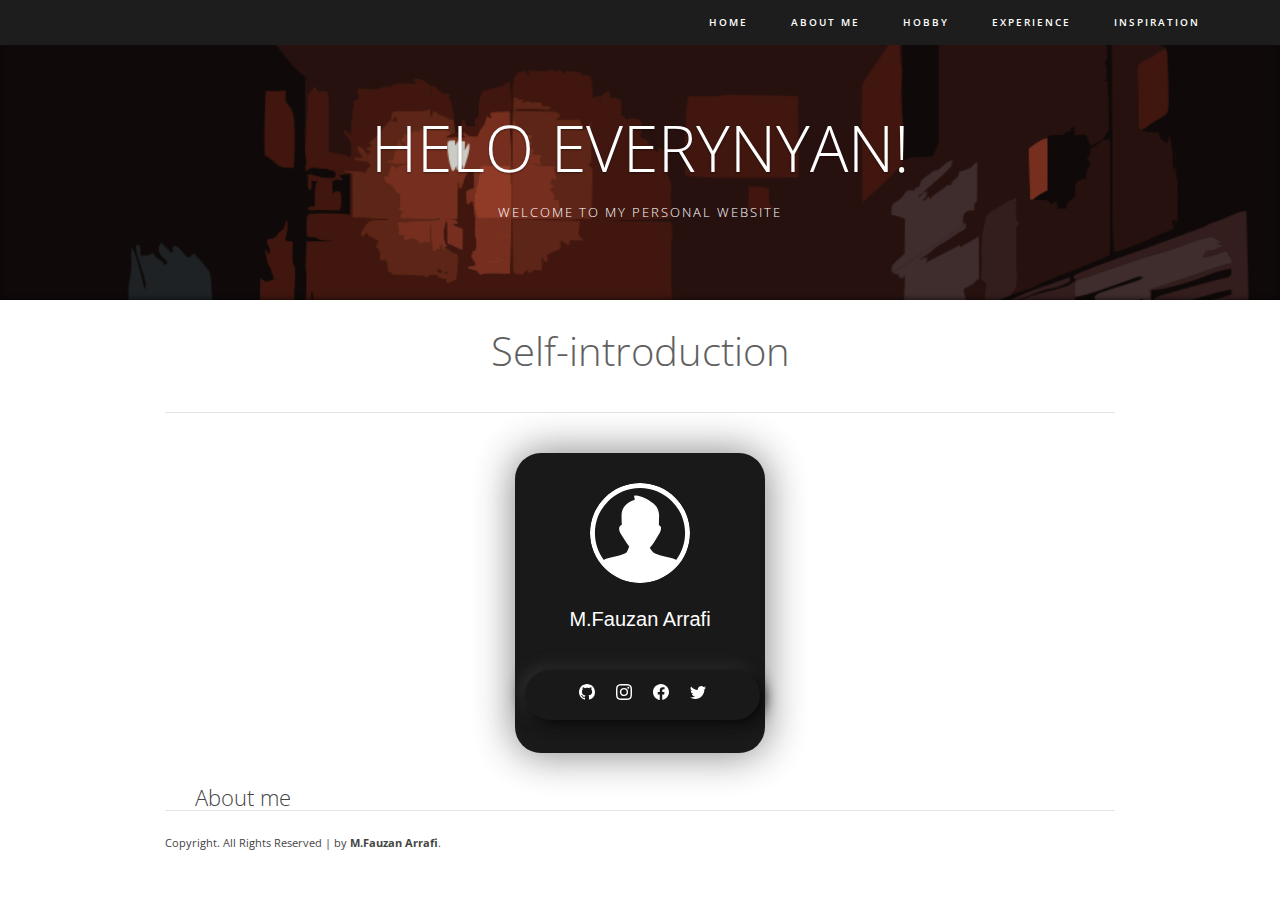
<file: Fauzan's_personal_web/index.html>
<!DOCTYPE html>
<html>
  <head>
    <title>Fauzan's Personal Web</title>
    <meta charset="utf-8" />
    <link rel="stylesheet" type="text/css" href="css/style.css" />
    <link href="./images/favicon.ico" rel="icon" type="image/x-icon" />
    <link
      rel="apple-touch-icon"
      sizes="180x180"
      href="./images/apple-touch-icon.png"
    />
    <link
      rel="icon"
      type="image/png"
      sizes="32x32"
      href="./images/favicon-32x32.png"
    />
    <link
      rel="icon"
      type="image/png"
      sizes="16x16"
      href="./images/favicon-16x16.png"
    />
    <link rel="manifest" href="./images/site.webmanifest" />
  </head>
  <body>
    <iframe
      src="./frame/header.html"
      frameborder="0"
      name="navigasi"
      width="100%"
      height="100"
      class="framenav"
    ></iframe>
    <iframe
      src="./frame/bodymain.html"
      frameborder="0"
      name="mainframe"
      class="framemain"
    ></iframe>
    <footer>
      <div class="copyright">
        <small
          >Copyright. All Rights Reserved | by
          <a target="_blank" rel="nofollow" href="http://github.com/Ifarra"
            >M.Fauzan Arrafi</a
          >.</small
        >
      </div>
    </footer>
  </body>
</html>
</file>
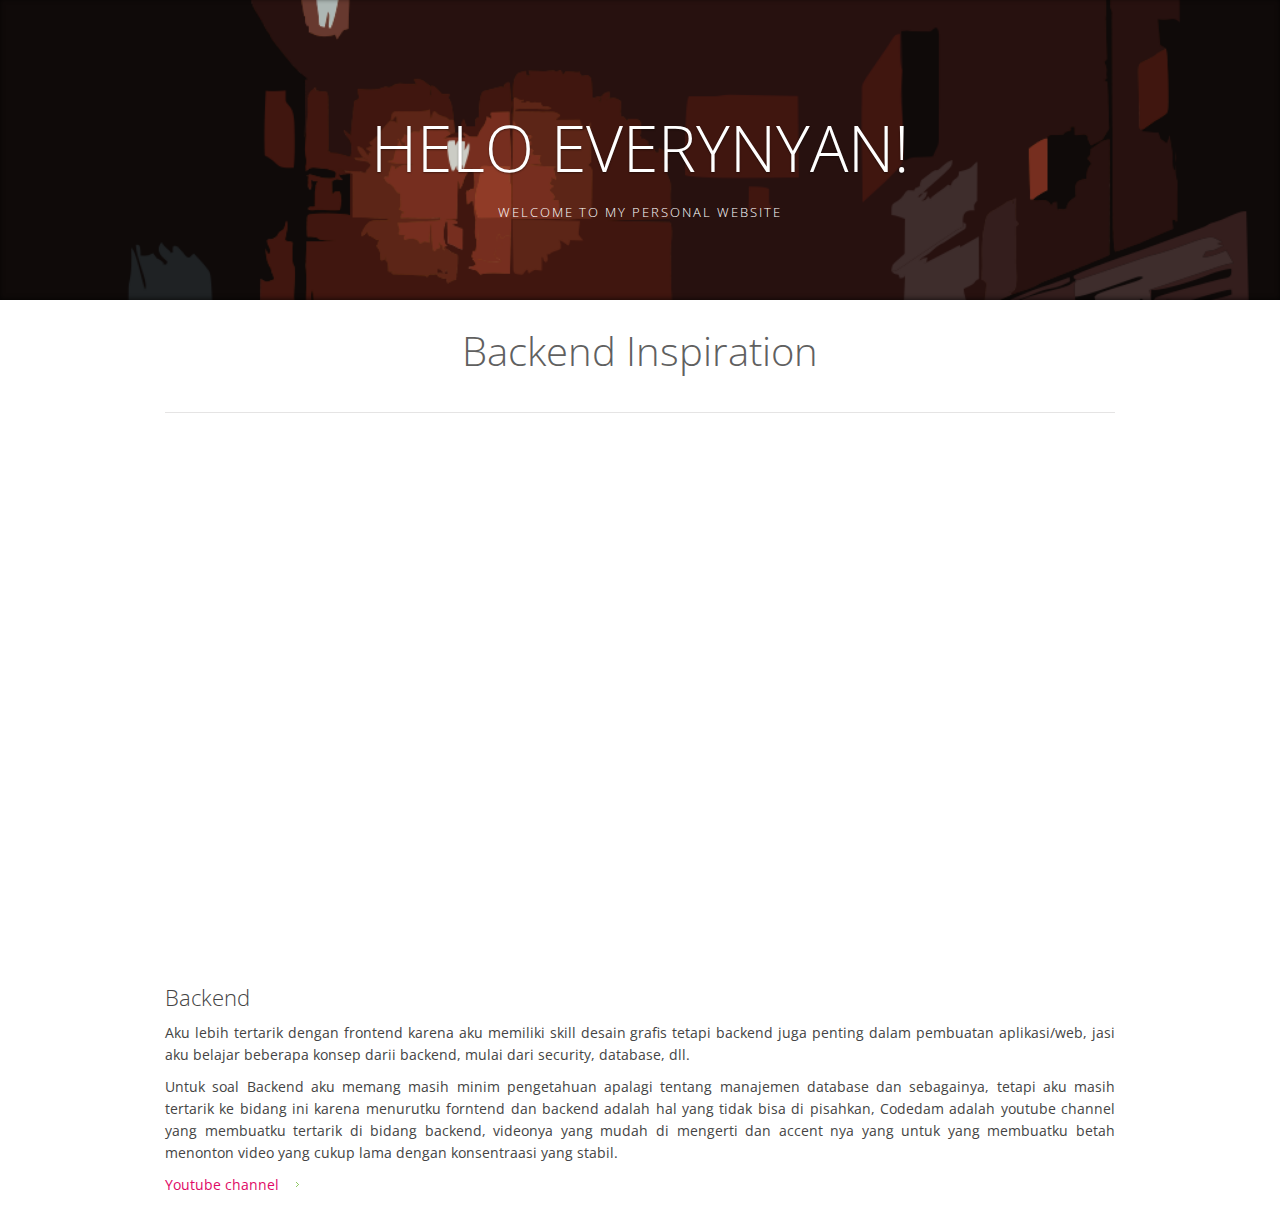
<file: Fauzan's_personal_web/frame/bodyback.html>
<!DOCTYPE html>
<html lang="en">
  <head>
    <title>Fauzan's Personal Web</title>
    <meta charset="utf-8" />
    <link rel="stylesheet" type="text/css" href="../css/style.css" />
    <link href="../images/favicon.ico" rel="icon" type="image/x-icon" />
    <link
      rel="apple-touch-icon"
      sizes="180x180"
      href="../images/apple-touch-icon.png"
    />
    <link
      rel="icon"
      type="image/png"
      sizes="32x32"
      href="../images/favicon-32x32.png"
    />
    <link
      rel="icon"
      type="image/png"
      sizes="16x16"
      href="../images/favicon-16x16.png"
    />
    <link rel="manifest" href="../images/site.webmanifest" />
  </head>
  <body>
    <section id="video" class="home">
      <h1>HELO EVERYNYAN!</h1>
      <h2>welcome to my personal website</h2>
    </section>
    <section id="main-content">
      <div class="text-intro">
        <h2 id="aboutme">Backend Inspiration</h2>
      </div>
      <div class="ytshow">
        <iframe
          width="853"
          height="480"
          src="https://www.youtube.com/embed/aZkG0b6oi4s"
          title="How to Become a Backend Developer in 2023? [Full Roadmap]"
          frameborder="0"
          allow="accelerometer; autoplay; clipboard-write; encrypted-media; gyroscope; picture-in-picture; web-share"
          allowfullscreen
        ></iframe>
      </div>
      <div class="card-hidden">
        <h3 id="exp">Backend</h3>
        <p>
          Aku lebih tertarik dengan frontend karena aku memiliki skill desain
          grafis tetapi backend juga penting dalam pembuatan aplikasi/web, jasi
          aku belajar beberapa konsep darii backend, mulai dari security,
          database, dll.
        </p>
        <p>
          Untuk soal Backend aku memang masih minim pengetahuan apalagi tentang
          manajemen database dan sebagainya, tetapi aku masih tertarik ke bidang
          ini karena menurutku forntend dan backend adalah hal yang tidak bisa
          di pisahkan, Codedam adalah youtube channel yang membuatku tertarik di
          bidang backend, videonya yang mudah di mengerti dan accent nya yang
          untuk yang membuatku betah menonton video yang cukup lama dengan
          konsentraasi yang stabil.
        </p>
        <p>
          <a href="https://www.youtube.com/@codedamn" class="more"
            >Youtube channel</a
          >
        </p>
      </div>
    </section>
  </body>
</html>
</file>
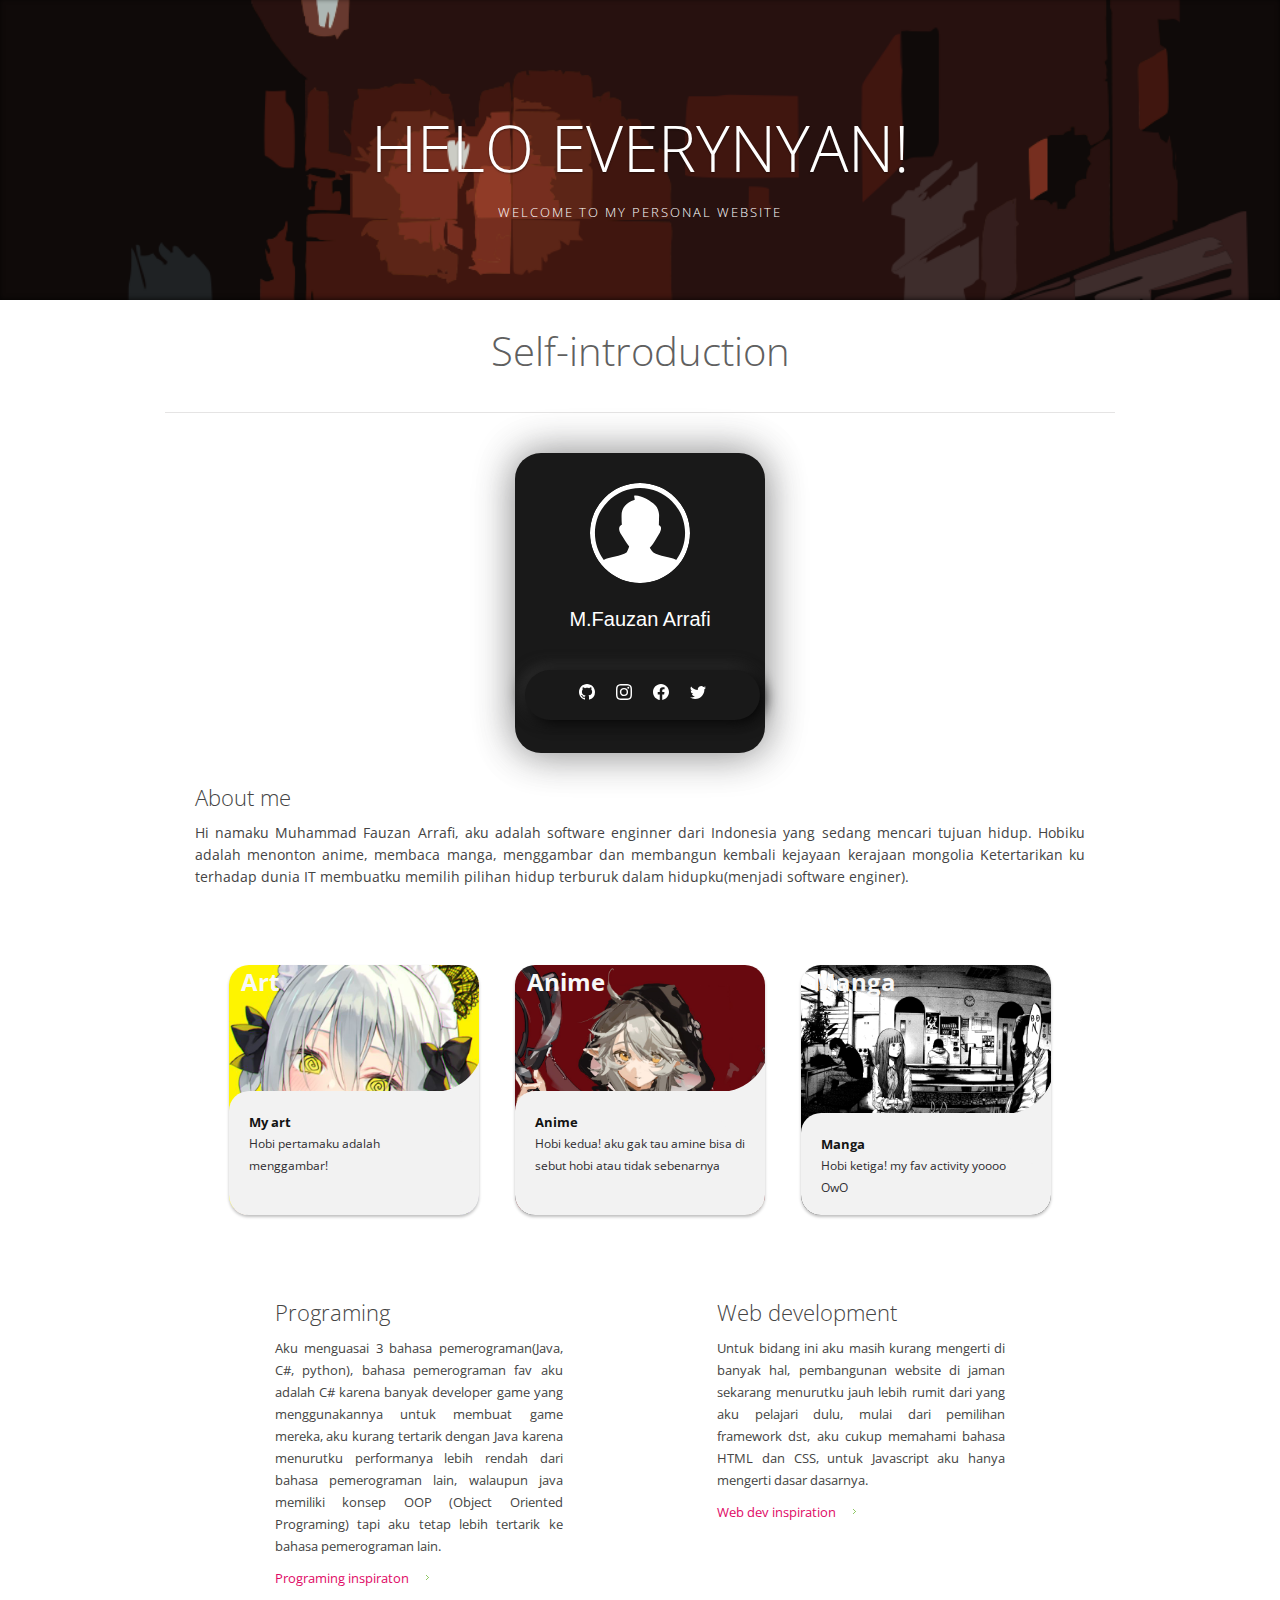
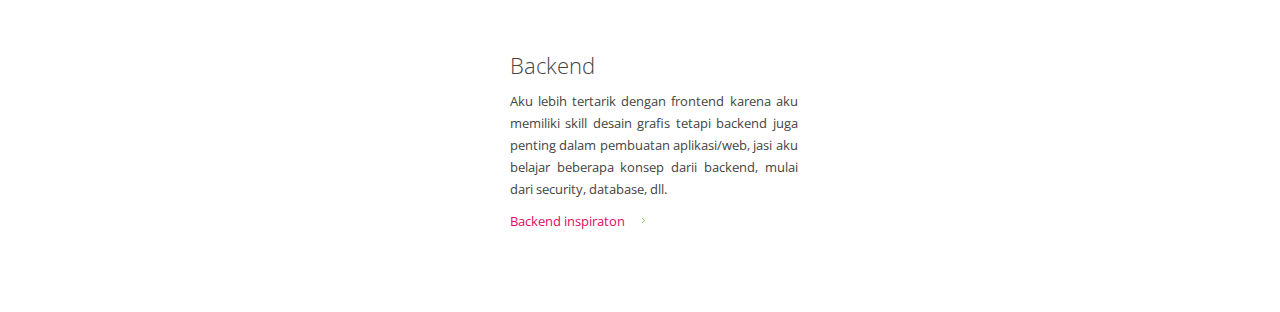
<file: Fauzan's_personal_web/frame/bodymain.html>
<!DOCTYPE html>
<html lang="en">
  <head>
    <title>Fauzan's Personal Web</title>
    <meta charset="utf-8" />
    <link rel="stylesheet" type="text/css" href="../css/style.css" />
    <link href="./images/favicon.ico" rel="icon" type="image/x-icon" />
    <link
      rel="apple-touch-icon"
      sizes="180x180"
      href="./images/apple-touch-icon.png"
    />
    <link
      rel="icon"
      type="image/png"
      sizes="32x32"
      href="./images/favicon-32x32.png"
    />
    <link
      rel="icon"
      type="image/png"
      sizes="16x16"
      href="./images/favicon-16x16.png"
    />
    <link rel="manifest" href="./images/site.webmanifest" />
  </head>
  <body>
    <section id="video" class="home">
      <h1>HELO EVERYNYAN!</h1>
      <h2>welcome to my personal website</h2>
    </section>
    <section id="main-content">
      <div class="text-intro">
        <h2 id="aboutme">Self-introduction</h2>
      </div>
      <div class="pfpclass">
        <div class="cardperson">
          <center class="pfpmid">
            <div class="profileimage">
              <svg
                class="pfp"
                version="1.1"
                xmlns="http://www.w3.org/2000/svg"
                xmlns:xlink="http://www.w3.org/1999/xlink"
                x="0px"
                y="0px"
                viewBox="0 0 122.88 122.88"
              >
                <g>
                  <path
                    d="M61.44,0c8.32,0,16.25,1.66,23.5,4.66l0.11,0.05c7.47,3.11,14.2,7.66,19.83,13.3l0,0c5.66,5.65,10.22,12.42,13.34,19.95 c3.01,7.24,4.66,15.18,4.66,23.49c0,8.32-1.66,16.25-4.66,23.5l-0.05,0.11c-3.12,7.47-7.66,14.2-13.3,19.83l0,0 c-5.65,5.66-12.42,10.22-19.95,13.34c-7.24,3.01-15.18,4.66-23.49,4.66c-8.31,0-16.25-1.66-23.5-4.66l-0.11-0.05 c-7.47-3.11-14.2-7.66-19.83-13.29L18,104.87C12.34,99.21,7.78,92.45,4.66,84.94C1.66,77.69,0,69.76,0,61.44s1.66-16.25,4.66-23.5 l0.05-0.11c3.11-7.47,7.66-14.2,13.29-19.83L18.01,18c5.66-5.66,12.42-10.22,19.94-13.34C45.19,1.66,53.12,0,61.44,0L61.44,0z M16.99,94.47l0.24-0.14c5.9-3.29,21.26-4.38,27.64-8.83c0.47-0.7,0.97-1.72,1.46-2.83c0.73-1.67,1.4-3.5,1.82-4.74 c-1.78-2.1-3.31-4.47-4.77-6.8l-4.83-7.69c-1.76-2.64-2.68-5.04-2.74-7.02c-0.03-0.93,0.13-1.77,0.48-2.52 c0.36-0.78,0.91-1.43,1.66-1.93c0.35-0.24,0.74-0.44,1.17-0.59c-0.32-4.17-0.43-9.42-0.23-13.82c0.1-1.04,0.31-2.09,0.59-3.13 c1.24-4.41,4.33-7.96,8.16-10.4c2.11-1.35,4.43-2.36,6.84-3.04c1.54-0.44-1.31-5.34,0.28-5.51c7.67-0.79,20.08,6.22,25.44,12.01 c2.68,2.9,4.37,6.75,4.73,11.84l-0.3,12.54l0,0c1.34,0.41,2.2,1.26,2.54,2.63c0.39,1.53-0.03,3.67-1.33,6.6l0,0 c-0.02,0.05-0.05,0.11-0.08,0.16l-5.51,9.07c-2.02,3.33-4.08,6.68-6.75,9.31C73.75,80,74,80.35,74.24,80.7 c1.09,1.6,2.19,3.2,3.6,4.63c0.05,0.05,0.09,0.1,0.12,0.15c6.34,4.48,21.77,5.57,27.69,8.87l0.24,0.14 c6.87-9.22,10.93-20.65,10.93-33.03c0-15.29-6.2-29.14-16.22-39.15c-10-10.03-23.85-16.23-39.14-16.23 c-15.29,0-29.14,6.2-39.15,16.22C12.27,32.3,6.07,46.15,6.07,61.44C6.07,73.82,10.13,85.25,16.99,94.47L16.99,94.47L16.99,94.47z"
                  ></path>
                </g>
              </svg>
            </div>
            <div class="Name">
              <p>M.Fauzan Arrafi</p>
            </div>
            <div class="socialbar">
              <a id="github" href="https://github.com/Ifarra"
                ><svg
                  viewBox="0 0 16 16"
                  class="bi bi-github"
                  fill="currentColor"
                  height="16"
                  width="16"
                  xmlns="http://www.w3.org/2000/svg"
                >
                  <path
                    d="M8 0C3.58 0 0 3.58 0 8c0 3.54 2.29 6.53 5.47 7.59.4.07.55-.17.55-.38 0-.19-.01-.82-.01-1.49-2.01.37-2.53-.49-2.69-.94-.09-.23-.48-.94-.82-1.13-.28-.15-.68-.52-.01-.53.63-.01 1.08.58 1.23.82.72 1.21 1.87.87 2.33.66.07-.52.28-.87.51-1.07-1.78-.2-3.64-.89-3.64-3.95 0-.87.31-1.59.82-2.15-.08-.2-.36-1.02.08-2.12 0 0 .67-.21 2.2.82.64-.18 1.32-.27 2-.27.68 0 1.36.09 2 .27 1.53-1.04 2.2-.82 2.2-.82.44 1.1.16 1.92.08 2.12.51.56.82 1.27.82 2.15 0 3.07-1.87 3.75-3.65 3.95.29.25.54.73.54 1.48 0 1.07-.01 1.93-.01 2.2 0 .21.15.46.55.38A8.012 8.012 0 0 0 16 8c0-4.42-3.58-8-8-8z"
                  ></path></svg
              ></a>
              &nbsp; &nbsp; &nbsp;
              <a id="instagram" href="https://www.instagram.com/fiphophyllite/"
                ><svg
                  viewBox="0 0 16 16"
                  class="bi bi-instagram"
                  fill="currentColor"
                  height="16"
                  width="16"
                  xmlns="http://www.w3.org/2000/svg"
                >
                  <path
                    d="M8 0C5.829 0 5.556.01 4.703.048 3.85.088 3.269.222 2.76.42a3.917 3.917 0 0 0-1.417.923A3.927 3.927 0 0 0 .42 2.76C.222 3.268.087 3.85.048 4.7.01 5.555 0 5.827 0 8.001c0 2.172.01 2.444.048 3.297.04.852.174 1.433.372 1.942.205.526.478.972.923 1.417.444.445.89.719 1.416.923.51.198 1.09.333 1.942.372C5.555 15.99 5.827 16 8 16s2.444-.01 3.298-.048c.851-.04 1.434-.174 1.943-.372a3.916 3.916 0 0 0 1.416-.923c.445-.445.718-.891.923-1.417.197-.509.332-1.09.372-1.942C15.99 10.445 16 10.173 16 8s-.01-2.445-.048-3.299c-.04-.851-.175-1.433-.372-1.941a3.926 3.926 0 0 0-.923-1.417A3.911 3.911 0 0 0 13.24.42c-.51-.198-1.092-.333-1.943-.372C10.443.01 10.172 0 7.998 0h.003zm-.717 1.442h.718c2.136 0 2.389.007 3.232.046.78.035 1.204.166 1.486.275.373.145.64.319.92.599.28.28.453.546.598.92.11.281.24.705.275 1.485.039.843.047 1.096.047 3.231s-.008 2.389-.047 3.232c-.035.78-.166 1.203-.275 1.485a2.47 2.47 0 0 1-.599.919c-.28.28-.546.453-.92.598-.28.11-.704.24-1.485.276-.843.038-1.096.047-3.232.047s-2.39-.009-3.233-.047c-.78-.036-1.203-.166-1.485-.276a2.478 2.478 0 0 1-.92-.598 2.48 2.48 0 0 1-.6-.92c-.109-.281-.24-.705-.275-1.485-.038-.843-.046-1.096-.046-3.233 0-2.136.008-2.388.046-3.231.036-.78.166-1.204.276-1.486.145-.373.319-.64.599-.92.28-.28.546-.453.92-.598.282-.11.705-.24 1.485-.276.738-.034 1.024-.044 2.515-.045v.002zm4.988 1.328a.96.96 0 1 0 0 1.92.96.96 0 0 0 0-1.92zm-4.27 1.122a4.109 4.109 0 1 0 0 8.217 4.109 4.109 0 0 0 0-8.217zm0 1.441a2.667 2.667 0 1 1 0 5.334 2.667 2.667 0 0 1 0-5.334z"
                  ></path></svg
              ></a>
              &nbsp; &nbsp; &nbsp;
              <a id="facebook" href="#"
                ><svg
                  viewBox="0 0 16 16"
                  class="bi bi-facebook"
                  fill="currentColor"
                  height="16"
                  width="16"
                  xmlns="http://www.w3.org/2000/svg"
                >
                  <path
                    d="M16 8.049c0-4.446-3.582-8.05-8-8.05C3.58 0-.002 3.603-.002 8.05c0 4.017 2.926 7.347 6.75 7.951v-5.625h-2.03V8.05H6.75V6.275c0-2.017 1.195-3.131 3.022-3.131.876 0 1.791.157 1.791.157v1.98h-1.009c-.993 0-1.303.621-1.303 1.258v1.51h2.218l-.354 2.326H9.25V16c3.824-.604 6.75-3.934 6.75-7.951z"
                  ></path></svg
              ></a>
              &nbsp; &nbsp; &nbsp;
              <a id="twitter" href="#"
                ><svg
                  viewBox="0 0 16 16"
                  class="bi bi-twitter"
                  fill="currentColor"
                  height="16"
                  width="16"
                  xmlns="http://www.w3.org/2000/svg"
                >
                  <path
                    d="M5.026 15c6.038 0 9.341-5.003 9.341-9.334 0-.14 0-.282-.006-.422A6.685 6.685 0 0 0 16 3.542a6.658 6.658 0 0 1-1.889.518 3.301 3.301 0 0 0 1.447-1.817 6.533 6.533 0 0 1-2.087.793A3.286 3.286 0 0 0 7.875 6.03a9.325 9.325 0 0 1-6.767-3.429 3.289 3.289 0 0 0 1.018 4.382A3.323 3.323 0 0 1 .64 6.575v.045a3.288 3.288 0 0 0 2.632 3.218 3.203 3.203 0 0 1-.865.115 3.23 3.23 0 0 1-.614-.057 3.283 3.283 0 0 0 3.067 2.277A6.588 6.588 0 0 1 .78 13.58a6.32 6.32 0 0 1-.78-.045A9.344 9.344 0 0 0 5.026 15z"
                  ></path></svg
              ></a>
            </div>
          </center>
        </div>
        <div class="card-hidden">
          <h3 class="title-in" id="hobi">About me</h3>
          <p>
            Hi namaku Muhammad Fauzan Arrafi, aku adalah software enginner dari
            Indonesia yang sedang mencari tujuan hidup. Hobiku adalah menonton
            anime, membaca manga, menggambar dan membangun kembali kejayaan
            kerajaan mongolia Ketertarikan ku terhadap dunia IT membuatku
            memilih pilihan hidup terburuk dalam hidupku(menjadi software
            enginer).
          </p>
        </div>
      </div>
      <div class="container">
        <div class="card">
          <article class="cardinside" id="card1">
            <div class="temporary_text">Art</div>
            <div class="card_content">
              <span class="card_title">My art</span>
              <span class="card_subtitle"
                >Hobi pertamaku adalah menggambar!</span
              >
              <p class="card_description">
                Sejak SD aku suka menggambar, dan saat smk akhirnya aku
                memutuskan untuk masuk jurusan desain grafis dengan harapan
                dapan mengasah kemampuan menggambarku. <br />
                <br />
                <br />
              </p>
            </div>
          </article>
        </div>
        <div class="card">
          <article class="cardinside" id="card2">
            <div class="temporary_text">Anime</div>
            <div class="card_content">
              <span class="card_title">Anime</span>
              <span class="card_subtitle"
                >Hobi kedua! aku gak tau amine bisa di sebut hobi atau tidak
                sebenarnya</span
              >
              <p class="card_description">
                Ketertarikan ku kepada dunia jejepangan di mulai dari SD, anime
                pertama yang aku tonton adalah naruto dan menurutku masa masa
                itu adalah salah satu masa terbaik di hidupku. <br />
                <br />
                <br />
              </p>
            </div>
          </article>
        </div>
        <div class="card">
          <article class="cardinside" id="card3">
            <div class="temporary_text">Manga</div>
            <div class="card_content">
              <span class="card_title">Manga</span>
              <span class="card_subtitle"
                >Hobi ketiga! my fav activity yoooo OwO</span
              >
              <p class="card_description">
                Waktu luang yang semangkin sedikit membuatku kesulitan untuk
                menonton anime, jadi memutuskan untuk melihat alur cerita dari
                anime tersebut langsung dari panel manga.
                <br />
                <br />
                <br />
              </p>
            </div>
          </article>
        </div>
      </div>
      <div class="columns features">
        <div class="one-third first">
          <h3>Programing</h3>
          <p>
            Aku menguasai 3 bahasa pemerograman(Java, C#, python), bahasa
            pemerograman fav aku adalah C# karena banyak developer game yang
            menggunakannya untuk membuat game mereka, aku kurang tertarik dengan
            Java karena menurutku performanya lebih rendah dari bahasa
            pemerograman lain, walaupun java memiliki konsep OOP (Object
            Oriented Programing) tapi aku tetap lebih tertarik ke bahasa
            pemerograman lain.
          </p>
          <p>
            <a href="../frame/bodyprog.html" class="more"
              >Programing inspiraton</a
            >
          </p>
        </div>
        <div class="one-third">
          <h3>Web development</h3>
          <p>
            Untuk bidang ini aku masih kurang mengerti di banyak hal,
            pembangunan website di jaman sekarang menurutku jauh lebih rumit
            dari yang aku pelajari dulu, mulai dari pemilihan framework dst, aku
            cukup memahami bahasa HTML dan CSS, untuk Javascript aku hanya
            mengerti dasar dasarnya.
          </p>
          <p>
            <a href="../frame/bodyweb.html" class="more">Web dev inspiration</a>
          </p>
        </div>
        <div class="one-third">
          <h3 id="exp">Backend</h3>
          <p>
            Aku lebih tertarik dengan frontend karena aku memiliki skill desain
            grafis tetapi backend juga penting dalam pembuatan aplikasi/web,
            jasi aku belajar beberapa konsep darii backend, mulai dari security,
            database, dll.
          </p>
          <p>
            <a href="../frame/bodyback.html" class="more">Backend inspiraton</a>
          </p>
        </div>
      </div>
    </section>
  </body>
</html>
</file>
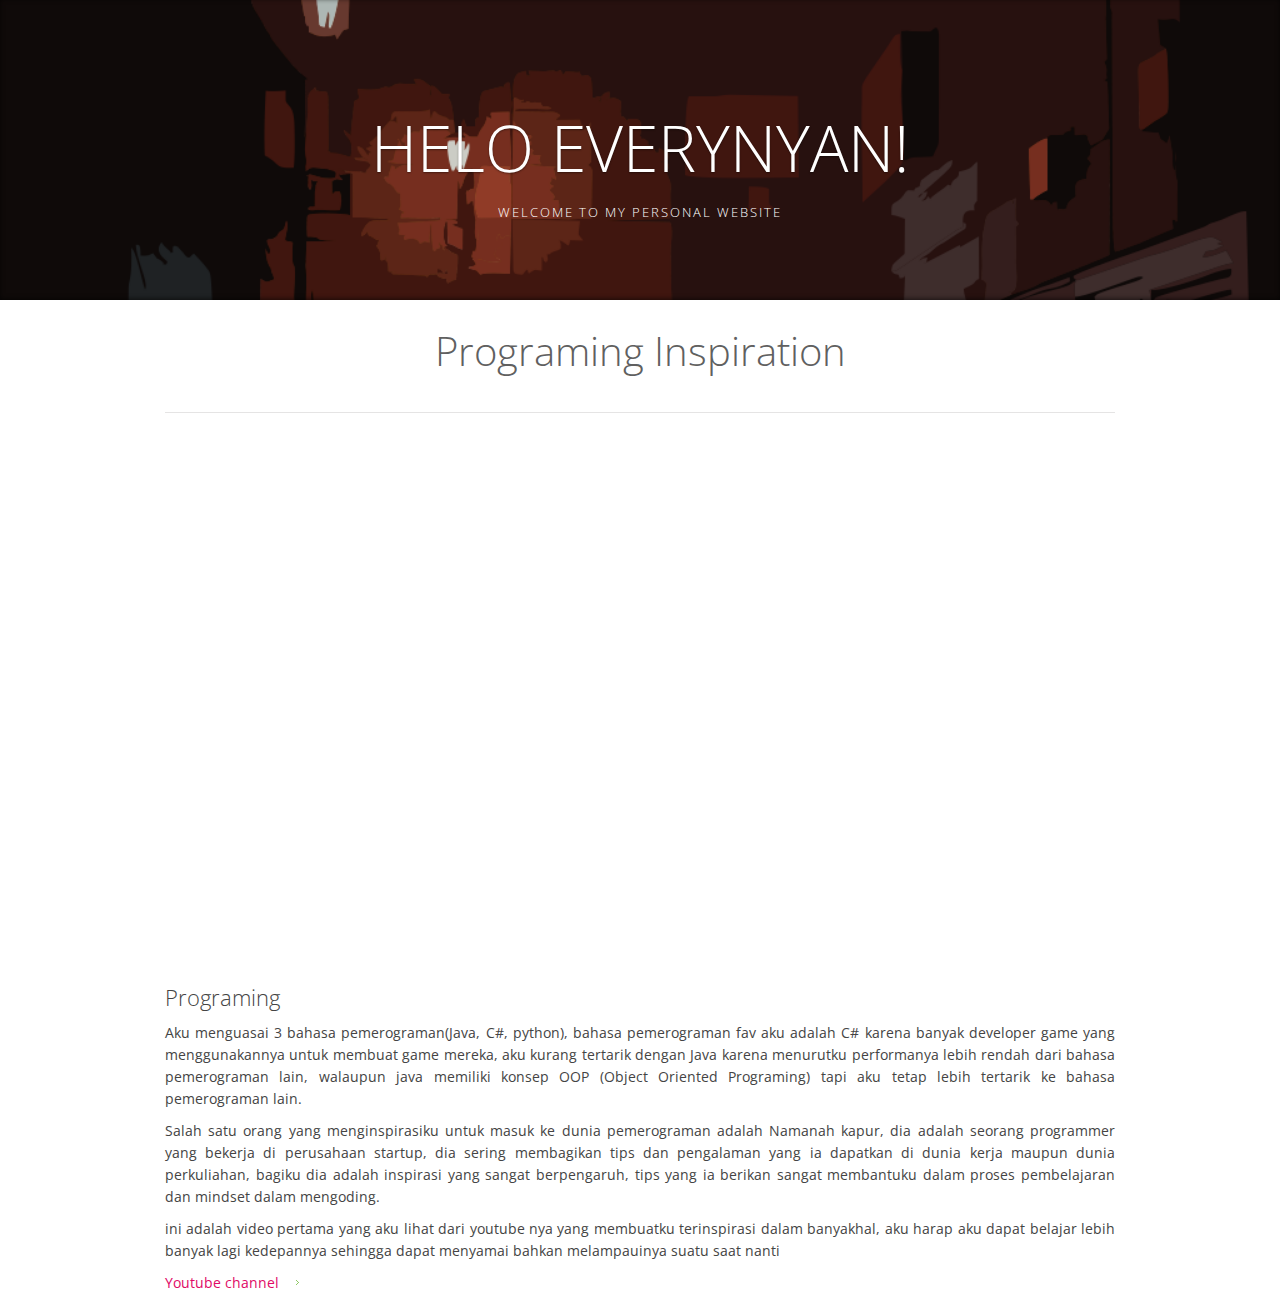
<file: Fauzan's_personal_web/frame/bodyprog.html>
<!DOCTYPE html>
<html lang="en">
  <head>
    <title>Fauzan's Personal Web</title>
    <meta charset="utf-8" />
    <link rel="stylesheet" type="text/css" href="../css/style.css" />
    <link href="../images/favicon.ico" rel="icon" type="image/x-icon" />
    <link
      rel="apple-touch-icon"
      sizes="180x180"
      href="../images/apple-touch-icon.png"
    />
    <link
      rel="icon"
      type="image/png"
      sizes="32x32"
      href="../images/favicon-32x32.png"
    />
    <link
      rel="icon"
      type="image/png"
      sizes="16x16"
      href="../images/favicon-16x16.png"
    />
    <link rel="manifest" href="../images/site.webmanifest" />
  </head>
  <body>
    <section id="video" class="home">
      <h1>HELO EVERYNYAN!</h1>
      <h2>welcome to my personal website</h2>
    </section>
    <section id="main-content">
      <div class="text-intro">
        <h2 id="aboutme">Programing Inspiration</h2>
      </div>
      <div class="ytshow">
        <iframe
          width="853"
          height="480"
          src="https://www.youtube.com/embed/k9WqpQp8VSU"
          title="How I Would Learn To Code (If I Could Start Over)"
          frameborder="0"
          allow="accelerometer; autoplay; clipboard-write; encrypted-media; gyroscope; picture-in-picture; web-share"
          allowfullscreen
        ></iframe>
      </div>
      <div class="card-hidden">
        <h3>Programing</h3>
        <p>
          Aku menguasai 3 bahasa pemerograman(Java, C#, python), bahasa
          pemerograman fav aku adalah C# karena banyak developer game yang
          menggunakannya untuk membuat game mereka, aku kurang tertarik dengan
          Java karena menurutku performanya lebih rendah dari bahasa
          pemerograman lain, walaupun java memiliki konsep OOP (Object Oriented
          Programing) tapi aku tetap lebih tertarik ke bahasa pemerograman lain.
        </p>
        <p>
          Salah satu orang yang menginspirasiku untuk masuk ke dunia
          pemerograman adalah Namanah kapur, dia adalah seorang programmer yang
          bekerja di perusahaan startup, dia sering membagikan tips dan
          pengalaman yang ia dapatkan di dunia kerja maupun dunia perkuliahan,
          bagiku dia adalah inspirasi yang sangat berpengaruh, tips yang ia
          berikan sangat membantuku dalam proses pembelajaran dan mindset dalam
          mengoding.
        </p>
        <p>
          ini adalah video pertama yang aku lihat dari youtube nya yang
          membuatku terinspirasi dalam banyakhal, aku harap aku dapat belajar
          lebih banyak lagi kedepannya sehingga dapat menyamai bahkan
          melampauinya suatu saat nanti
        </p>
        <p>
          <a href="https://www.youtube.com/@namanhkapur" class="more"
            >Youtube channel</a
          >
        </p>
      </div>
    </section>
  </body>
</html>
</file>
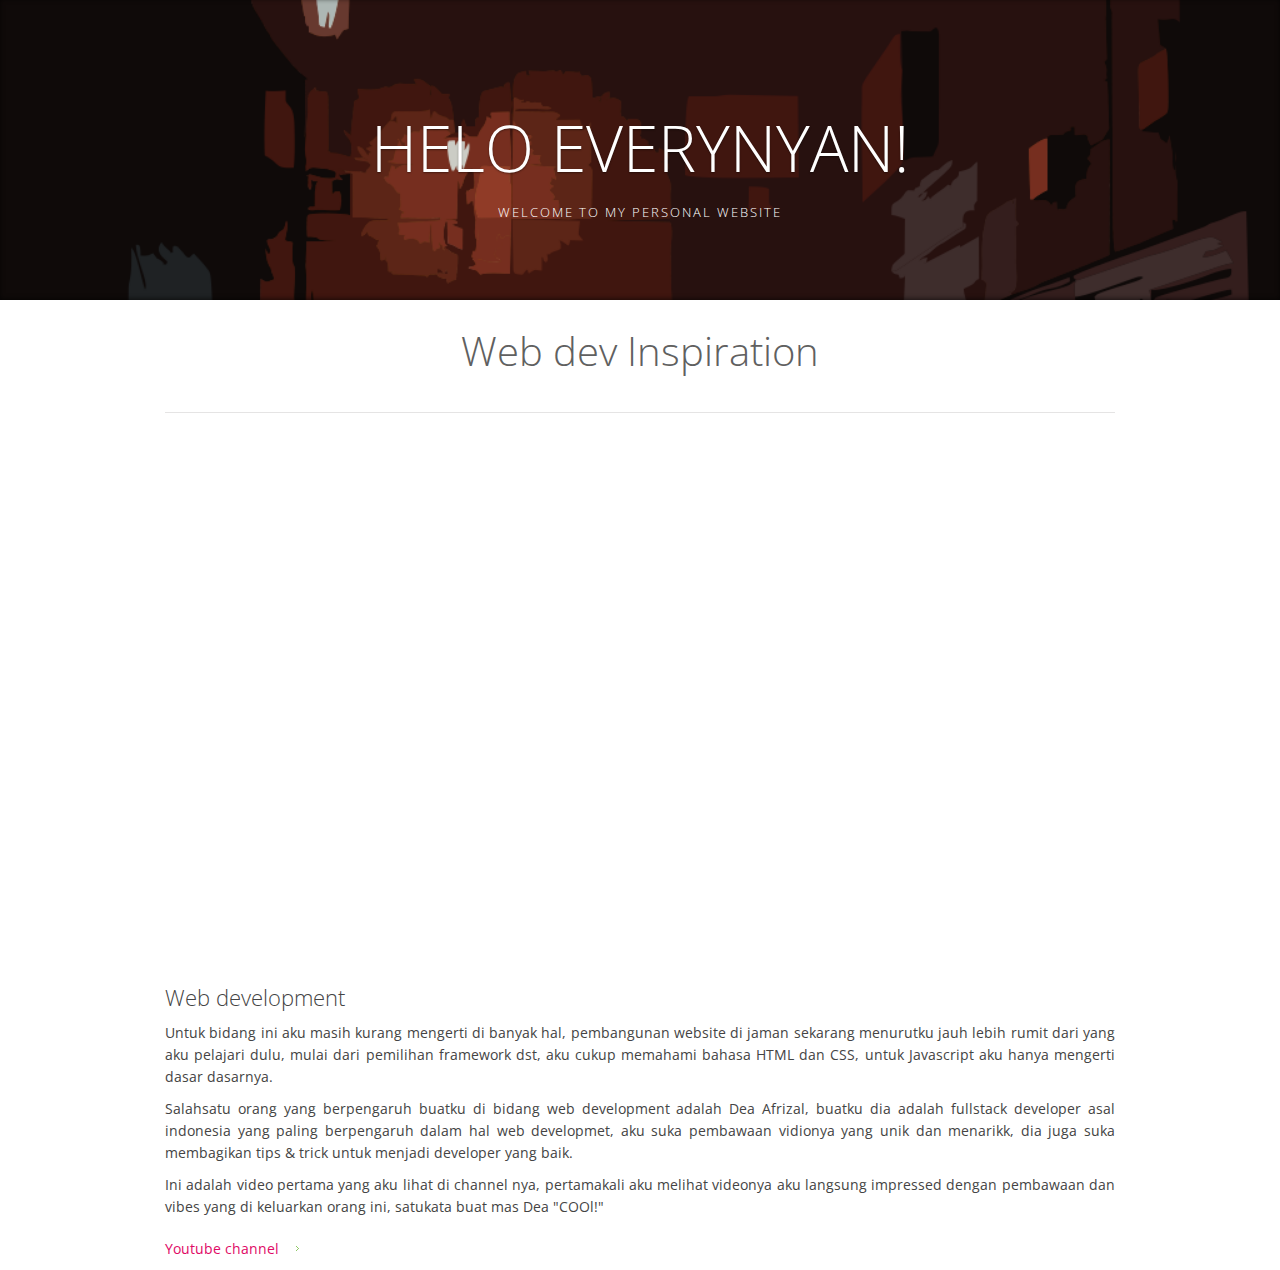
<file: Fauzan's_personal_web/frame/bodyweb.html>
<!DOCTYPE html>
<html lang="en">
  <head>
    <title>Fauzan's Personal Web</title>
    <meta charset="utf-8" />
    <link rel="stylesheet" type="text/css" href="../css/style.css" />
    <link href="../images/favicon.ico" rel="icon" type="image/x-icon" />
    <link
      rel="apple-touch-icon"
      sizes="180x180"
      href="../images/apple-touch-icon.png"
    />
    <link
      rel="icon"
      type="image/png"
      sizes="32x32"
      href="../images/favicon-32x32.png"
    />
    <link
      rel="icon"
      type="image/png"
      sizes="16x16"
      href="../images/favicon-16x16.png"
    />
    <link rel="manifest" href="../images/site.webmanifest" />
  </head>
  <body>
    <section id="video" class="home">
      <h1>HELO EVERYNYAN!</h1>
      <h2>welcome to my personal website</h2>
    </section>
    <section id="main-content">
      <div class="text-intro">
        <h2 id="aboutme">Web dev Inspiration</h2>
      </div>
      <div class="ytshow">
        <iframe
          width="853"
          height="480"
          src="https://www.youtube.com/embed/2HbYJK2hwHI"
          title="2 Tahap MINIMAL Jadi Fullstack Web Developer"
          frameborder="0"
          allow="accelerometer; autoplay; clipboard-write; encrypted-media; gyroscope; picture-in-picture; web-share"
          allowfullscreen
        ></iframe>
      </div>
      <div class="card-hidden">
        <h3>Web development</h3>
        <p>
          Untuk bidang ini aku masih kurang mengerti di banyak hal, pembangunan
          website di jaman sekarang menurutku jauh lebih rumit dari yang aku
          pelajari dulu, mulai dari pemilihan framework dst, aku cukup memahami
          bahasa HTML dan CSS, untuk Javascript aku hanya mengerti dasar
          dasarnya.
        </p>
        <p>
          Salahsatu orang yang berpengaruh buatku di bidang web development
          adalah Dea Afrizal, buatku dia adalah fullstack developer asal
          indonesia yang paling berpengaruh dalam hal web developmet, aku suka
          pembawaan vidionya yang unik dan menarikk, dia juga suka membagikan
          tips & trick untuk menjadi developer yang baik.
        </p>
        <p>
          Ini adalah video pertama yang aku lihat di channel nya, pertamakali
          aku melihat videonya aku langsung impressed dengan pembawaan dan vibes
          yang di keluarkan orang ini, satukata buat mas Dea "COOl!"
        </p>
        <p></p>
        <p>
          <a href="https://www.youtube.com/@deaafrizal" class="more"
            >Youtube channel</a
          >
        </p>
      </div>
    </section>
  </body>
</html>
</file>
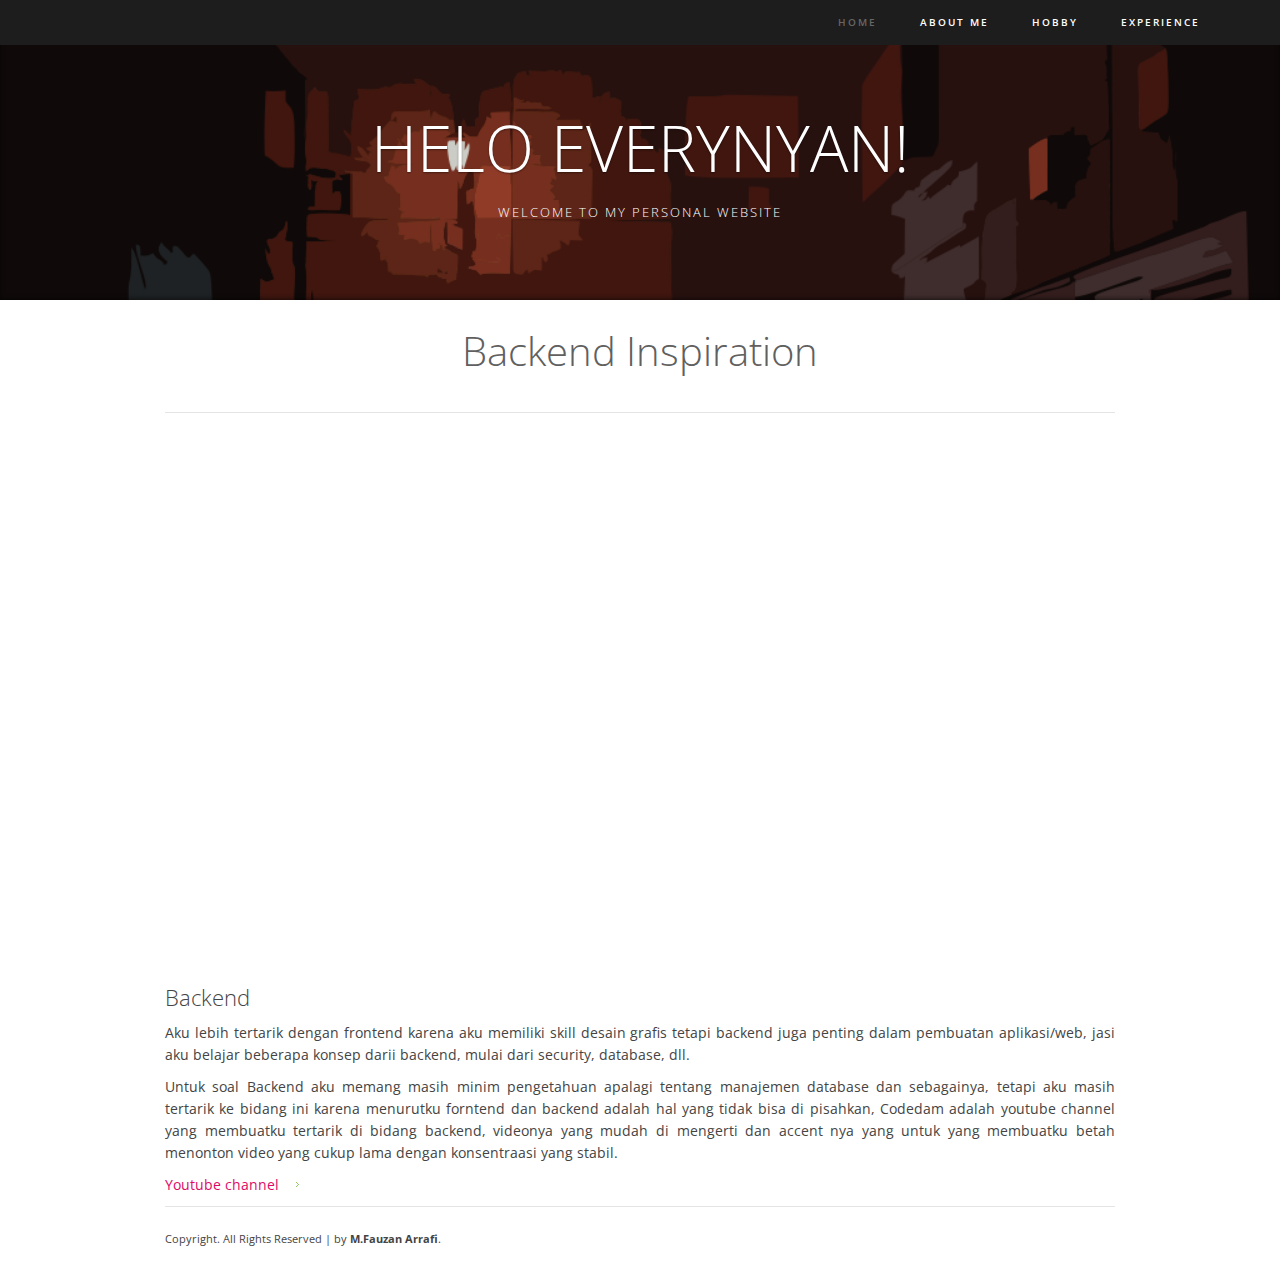
<file: Fauzan's_personal_web/ins/insback.html>
<!DOCTYPE html>
<html lang="en">
  <head>
    <title>Fauzan's Personal Web</title>
    <meta charset="utf-8" />
    <link rel="stylesheet" type="text/css" href="../css/style.css" />
    <link href="../images/favicon.ico" rel="icon" type="image/x-icon" />
    <link
      rel="apple-touch-icon"
      sizes="180x180"
      href="../images/apple-touch-icon.png"
    />
    <link
      rel="icon"
      type="image/png"
      sizes="32x32"
      href="../images/favicon-32x32.png"
    />
    <link
      rel="icon"
      type="image/png"
      sizes="16x16"
      href="../images/favicon-16x16.png"
    />
    <link rel="manifest" href="../images/site.webmanifest" />
  </head>
  <body>
    <header>
      <nav class="main-nav">
        <ul>
          <li>
            <ul>
              <li><a href="../index.html" class="active">Home</a></li>
              <li><a href="../index.html#aboutme">About me</a></li>
              <li><a href="../index.html#hobi">Hobby</a></li>
              <li><a href="../index.html#exp">Experience</a></li>
            </ul>
          </li>
        </ul>
      </nav>
    </header>
    <section id="video" class="home">
      <h1>HELO EVERYNYAN!</h1>
      <h2>welcome to my personal website</h2>
    </section>
    <section id="main-content">
      <div class="text-intro">
        <h2 id="aboutme">Backend Inspiration</h2>
      </div>
      <div class="ytshow">
        <iframe
          width="853"
          height="480"
          src="https://www.youtube.com/embed/aZkG0b6oi4s"
          title="How to Become a Backend Developer in 2023? [Full Roadmap]"
          frameborder="0"
          allow="accelerometer; autoplay; clipboard-write; encrypted-media; gyroscope; picture-in-picture; web-share"
          allowfullscreen
        ></iframe>
      </div>
      <div class="card-hidden">
        <h3 id="exp">Backend</h3>
        <p>
          Aku lebih tertarik dengan frontend karena aku memiliki skill desain
          grafis tetapi backend juga penting dalam pembuatan aplikasi/web, jasi
          aku belajar beberapa konsep darii backend, mulai dari security,
          database, dll.
        </p>
        <p>
          Untuk soal Backend aku memang masih minim pengetahuan apalagi tentang
          manajemen database dan sebagainya, tetapi aku masih tertarik ke bidang
          ini karena menurutku forntend dan backend adalah hal yang tidak bisa
          di pisahkan, Codedam adalah youtube channel yang membuatku tertarik di
          bidang backend, videonya yang mudah di mengerti dan accent nya yang
          untuk yang membuatku betah menonton video yang cukup lama dengan
          konsentraasi yang stabil.
        </p>
        <p>
          <a href="https://www.youtube.com/@codedamn" class="more"
            >Youtube channel</a
          >
        </p>
      </div>
    </section>
    <footer>
      <div class="copyright">
        <small
          >Copyright. All Rights Reserved | by
          <a target="_blank" rel="nofollow" href="http://github.com/Ifarra"
            >M.Fauzan Arrafi</a
          >.</small
        >
      </div>
    </footer>
  </body>
</html>
</file>
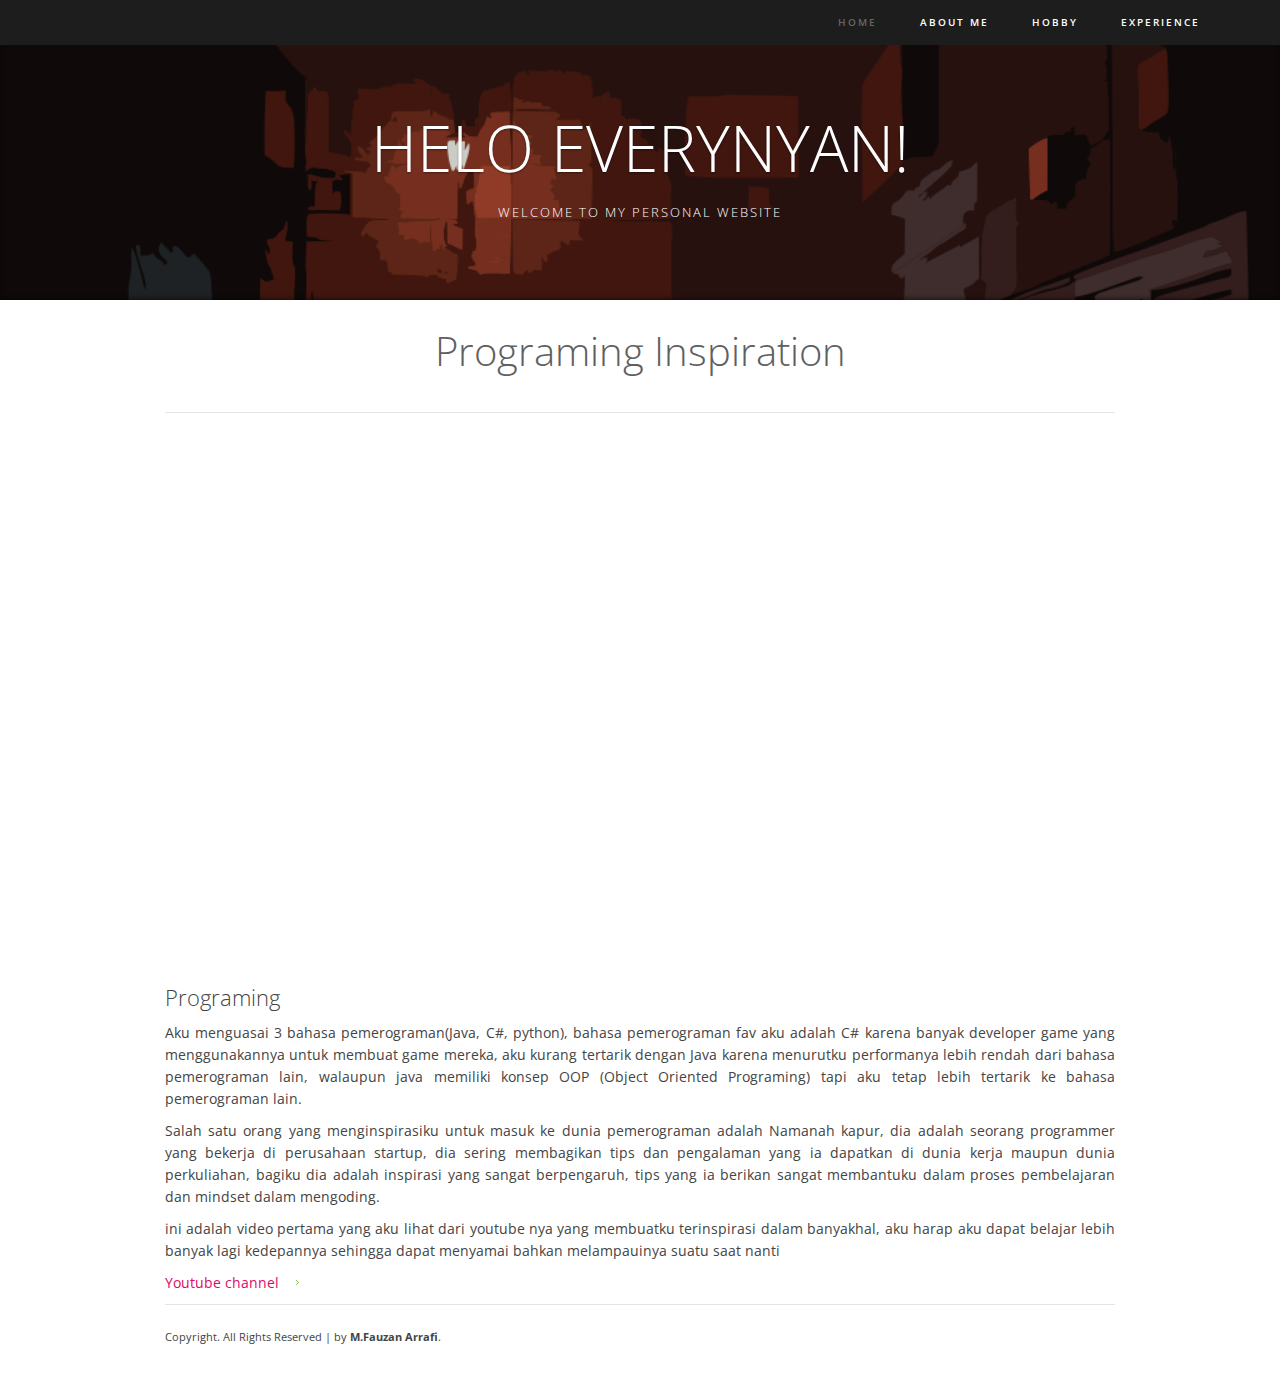
<file: Fauzan's_personal_web/ins/insprog.html>
<!DOCTYPE html>
<html lang="en">
  <head>
    <title>Fauzan's Personal Web</title>
    <meta charset="utf-8" />
    <link rel="stylesheet" type="text/css" href="../css/style.css" />
    <link href="../images/favicon.ico" rel="icon" type="image/x-icon" />
    <link
      rel="apple-touch-icon"
      sizes="180x180"
      href="../images/apple-touch-icon.png"
    />
    <link
      rel="icon"
      type="image/png"
      sizes="32x32"
      href="../images/favicon-32x32.png"
    />
    <link
      rel="icon"
      type="image/png"
      sizes="16x16"
      href="../images/favicon-16x16.png"
    />
    <link rel="manifest" href="../images/site.webmanifest" />
  </head>
  <body>
    <header>
      <nav class="main-nav">
        <ul>
          <li>
            <ul>
              <li><a href="../index.html" class="active">Home</a></li>
              <li><a href="../index.html#aboutme">About me</a></li>
              <li><a href="../index.html#hobi">Hobby</a></li>
              <li><a href="../index.html#exp">Experience</a></li>
            </ul>
          </li>
        </ul>
      </nav>
    </header>
    <section id="video" class="home">
      <h1>HELO EVERYNYAN!</h1>
      <h2>welcome to my personal website</h2>
    </section>
    <section id="main-content">
      <div class="text-intro">
        <h2 id="aboutme">Programing Inspiration</h2>
      </div>
      <div class="ytshow">
        <iframe
          width="853"
          height="480"
          src="https://www.youtube.com/embed/k9WqpQp8VSU"
          title="How I Would Learn To Code (If I Could Start Over)"
          frameborder="0"
          allow="accelerometer; autoplay; clipboard-write; encrypted-media; gyroscope; picture-in-picture; web-share"
          allowfullscreen
        ></iframe>
      </div>
      <div class="card-hidden">
        <h3>Programing</h3>
        <p>
          Aku menguasai 3 bahasa pemerograman(Java, C#, python), bahasa
          pemerograman fav aku adalah C# karena banyak developer game yang
          menggunakannya untuk membuat game mereka, aku kurang tertarik dengan
          Java karena menurutku performanya lebih rendah dari bahasa
          pemerograman lain, walaupun java memiliki konsep OOP (Object Oriented
          Programing) tapi aku tetap lebih tertarik ke bahasa pemerograman lain.
        </p>
        <p>
          Salah satu orang yang menginspirasiku untuk masuk ke dunia
          pemerograman adalah Namanah kapur, dia adalah seorang programmer yang
          bekerja di perusahaan startup, dia sering membagikan tips dan
          pengalaman yang ia dapatkan di dunia kerja maupun dunia perkuliahan,
          bagiku dia adalah inspirasi yang sangat berpengaruh, tips yang ia
          berikan sangat membantuku dalam proses pembelajaran dan mindset dalam
          mengoding.
        </p>
        <p>
          ini adalah video pertama yang aku lihat dari youtube nya yang
          membuatku terinspirasi dalam banyakhal, aku harap aku dapat belajar
          lebih banyak lagi kedepannya sehingga dapat menyamai bahkan
          melampauinya suatu saat nanti
        </p>
        <p>
          <a href="https://www.youtube.com/@namanhkapur" class="more"
            >Youtube channel</a
          >
        </p>
      </div>
    </section>
    <footer>
      <div class="copyright">
        <small
          >Copyright. All Rights Reserved | by
          <a target="_blank" rel="nofollow" href="http://github.com/Ifarra"
            >M.Fauzan Arrafi</a
          >.</small
        >
      </div>
    </footer>
  </body>
</html>
</file>
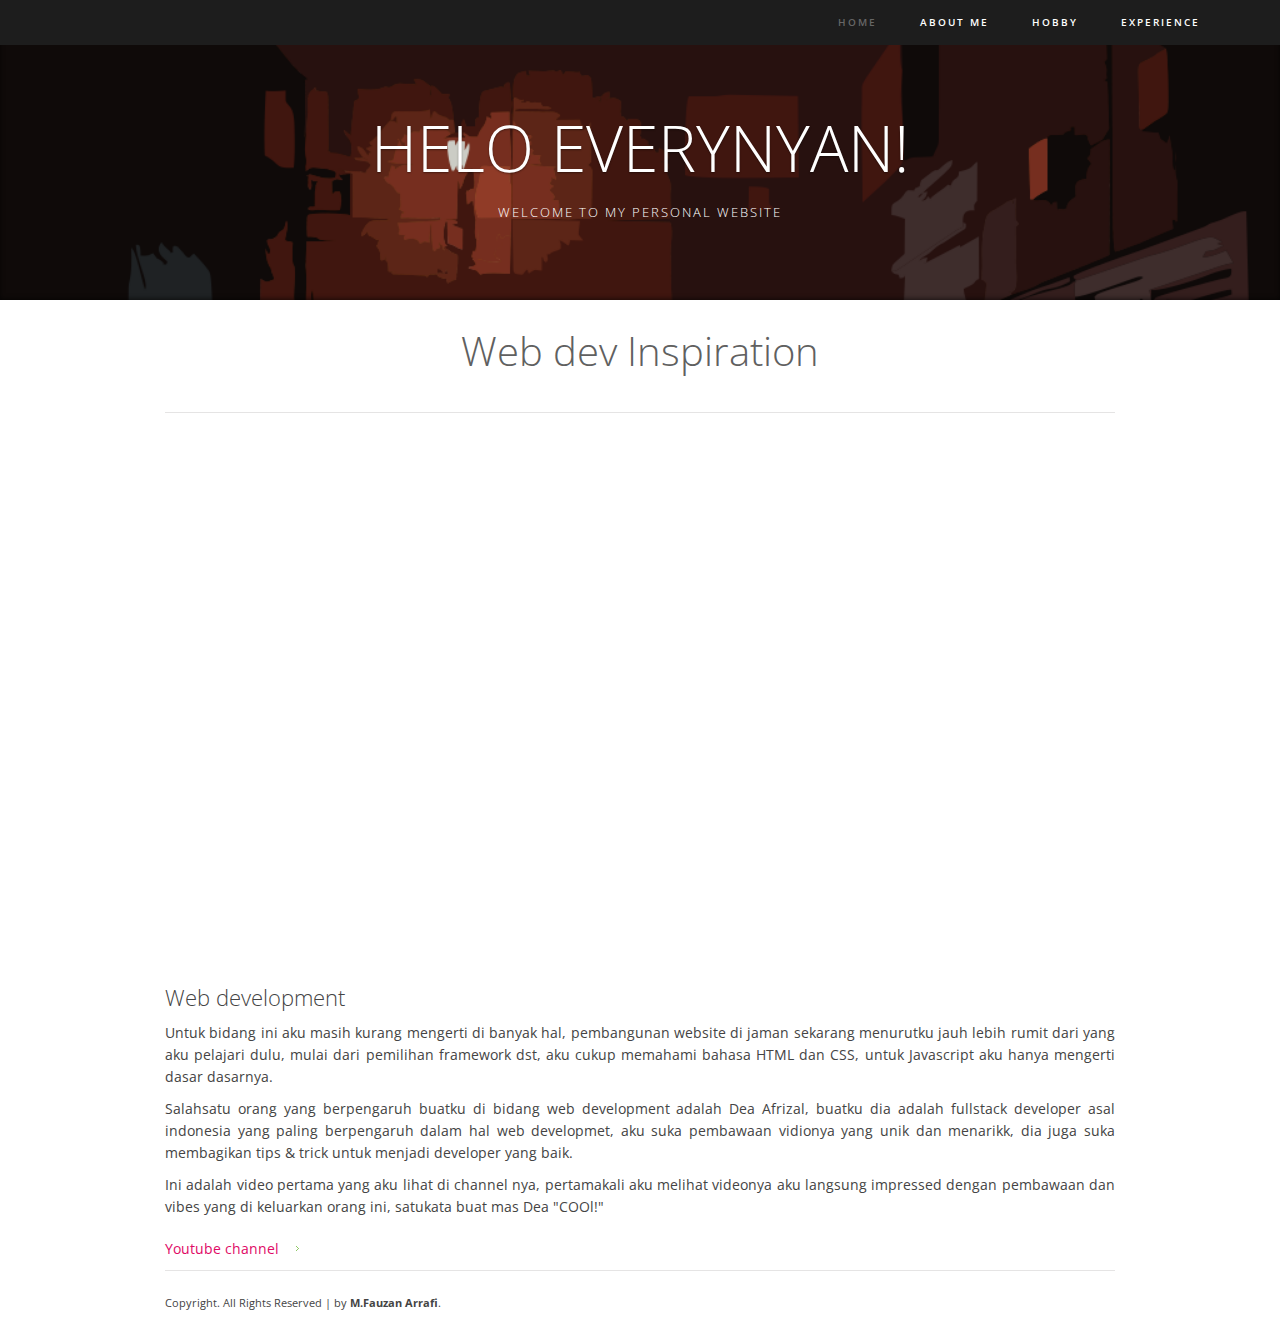
<file: Fauzan's_personal_web/ins/insweb.html>
<!DOCTYPE html>
<html lang="en">
  <head>
    <title>Fauzan's Personal Web</title>
    <meta charset="utf-8" />
    <link rel="stylesheet" type="text/css" href="../css/style.css" />
    <link href="../images/favicon.ico" rel="icon" type="image/x-icon" />
    <link
      rel="apple-touch-icon"
      sizes="180x180"
      href="../images/apple-touch-icon.png"
    />
    <link
      rel="icon"
      type="image/png"
      sizes="32x32"
      href="../images/favicon-32x32.png"
    />
    <link
      rel="icon"
      type="image/png"
      sizes="16x16"
      href="../images/favicon-16x16.png"
    />
    <link rel="manifest" href="../images/site.webmanifest" />
  </head>
  <body>
    <header>
      <nav class="main-nav">
        <ul>
          <li>
            <ul>
              <li><a href="../index.html" class="active">Home</a></li>
              <li><a href="../index.html#aboutme">About me</a></li>
              <li><a href="../index.html#hobi">Hobby</a></li>
              <li><a href="../index.html#exp">Experience</a></li>
            </ul>
          </li>
        </ul>
      </nav>
    </header>
    <section id="video" class="home">
      <h1>HELO EVERYNYAN!</h1>
      <h2>welcome to my personal website</h2>
    </section>
    <section id="main-content">
      <div class="text-intro">
        <h2 id="aboutme">Web dev Inspiration</h2>
      </div>
      <div class="ytshow">
        <iframe
          width="853"
          height="480"
          src="https://www.youtube.com/embed/2HbYJK2hwHI"
          title="2 Tahap MINIMAL Jadi Fullstack Web Developer"
          frameborder="0"
          allow="accelerometer; autoplay; clipboard-write; encrypted-media; gyroscope; picture-in-picture; web-share"
          allowfullscreen
        ></iframe>
      </div>
      <div class="card-hidden">
        <h3>Web development</h3>
        <p>
          Untuk bidang ini aku masih kurang mengerti di banyak hal, pembangunan
          website di jaman sekarang menurutku jauh lebih rumit dari yang aku
          pelajari dulu, mulai dari pemilihan framework dst, aku cukup memahami
          bahasa HTML dan CSS, untuk Javascript aku hanya mengerti dasar
          dasarnya.
        </p>
        <p>
          Salahsatu orang yang berpengaruh buatku di bidang web development
          adalah Dea Afrizal, buatku dia adalah fullstack developer asal
          indonesia yang paling berpengaruh dalam hal web developmet, aku suka
          pembawaan vidionya yang unik dan menarikk, dia juga suka membagikan
          tips & trick untuk menjadi developer yang baik.
        </p>
        <p>
          Ini adalah video pertama yang aku lihat di channel nya, pertamakali
          aku melihat videonya aku langsung impressed dengan pembawaan dan vibes
          yang di keluarkan orang ini, satukata buat mas Dea "COOl!"
        </p>
        <p></p>
        <p>
          <a href="https://www.youtube.com/@deaafrizal" class="more"
            >Youtube channel</a
          >
        </p>
      </div>
    </section>
    <footer>
      <div class="copyright">
        <small
          >Copyright. All Rights Reserved | by
          <a target="_blank" rel="nofollow" href="http://github.com/Ifarra"
            >M.Fauzan Arrafi</a
          >.</small
        >
      </div>
    </footer>
  </body>
</html>
</file>
<file: Fauzan's_personal_web/css/style.css>
@import url(http://fonts.googleapis.com/css?family=Open+Sans:300,400,600,700);
html, body, div, span, applet, object, iframe, h1, h2, h3, h4, h5, h6, p, blockquote, pre, a, abbr, acronym, address, big, cite, code, del, dfn, em, img, ins, kbd, q, s, samp, small, strike, strong, sub, sup, tt, var, b, u, i, center, dl, dt, dd, ol, ul, li, fieldset, form, label, legend, table, caption, tbody, tfoot, thead, tr, th, td, article, aside, canvas, details, figcaption, figure, footer, header, hgroup, menu, nav, section, summary, time, mark, audio, video {
	margin:0;
	padding:0
}
body{
	-ms-overflow-style: none;
	scrollbar-width: none;
}
body::-webkit-scrollbar{
	display: none;
}
article, aside, details, figcaption, figure, footer, header, hgroup, menu, nav, section {
	display:block
}
table {
	border-collapse:collapse;
	border-spacing:0
}
fieldset, img {
	border:0
}
address, caption, cite, dfn, th, var {
	font-style:normal;
	font-weight:normal
}
caption, th {
	text-align:left
}
h1, h2, h3, h4, h5, h6 {
	font-size:100%;
	font-weight:normal
}
q:before, q:after {
	content:""
}
abbr, acronym {
	border:0
}
::selection {
	color:#e00966;
}
::-moz-selection {
color:#e00966;
}
body {
	font-family:"Open Sans", sans-serif;
	font-size:13px;
	line-height:22px;
	color:#444444;
	padding:0;
}
a, a:link {
	color:#e00966;
	text-decoration:none;
}
a:hover {
	color:#000;
}
h1, h2, h3, h4, h5, h6, p {
	margin-bottom:10px;
}
h1, h2, h3, h4, h5, h6 {
	font-weight:300;
}
h1 {
	font-size:30px;
	line-height:1.7em;
}
h2 {
	line-height:1.3em;
}
h3 {
	font-size:22px;
	line-height:1.3em;
}
img {
	max-width:100%;
}
.more {
	background:url("../images/arrow.gif") no-repeat right 50%;
	padding-right:20px;
}
#main-content, footer {
	margin:0 auto;
	max-width:950px;
}
header {
	margin-top:0;
	width:100%;
	height:45px;
	margin-bottom:40px;
	background:#1D1D1D;
	position:fixed;
	z-index:999;
}
header .main-nav {
	margin-top:10px;
	float:right;
}
header .main-nav li {
	display:inline-block;
	margin-right:40px;
	list-style:none;
}
header .main-nav li a {
	color:#FFF;
	font-size:10px;
	text-transform:uppercase;
	font-weight:600;
	letter-spacing:2px;
}

header .main-nav li div {
	color:#FFF;
	font-size:10px;
	text-transform:uppercase;
	font-weight:600;
	letter-spacing:2px;
}

header .main-nav li a:hover, header .main-nav li a.active {
	color:#666;
}
#main-content .text-intro {
	border-bottom:1px solid #e5e4e4;
	float:left;
	width:100%;
	padding:25px 0;
	margin-bottom:40px;
}
#main-content .text-intro h2 {
	font-size:40px;
	color:#606060;
	text-align:center;
}
.columns.features {
    display: flex;
    flex-wrap: wrap;
    grid-gap: 2rem;
    flex-direction: row;
    justify-content: space-evenly;
    margin: 15px;
}

.columns.features p{
    text-align: justify;
}

div.columns {
	height:1%;
}
div.one-half {
	width:48.5%;
}
div.one-third {
	width:31.3%;
}
div.two-third {
	width:65.64%;
}
div.one-fourth {
	width:22.7%;
}
div.three-fourth {
	width:74.23%;
}
div.one-half, div.one-third, div.two-third, div.three-fourth, div.one-fourth {
	position:relative;
	margin-left:3%;
	float:left;
	margin-bottom:1.55em;
}
div.one-half:first-child, div.one-third:first-child, div.two-third:first-child, div.three-fourth:first-child, div.one-fourth:first-child, .first {
	margin-left:0 !important;
	clear:left;
}
div.img-first {
	float:left;
	opacity:0.7;
}
div.img-second {
	float:right;
	opacity:0.7;
}
div.img-first, div.img-second {
	transition:all 1s ease-in-out;
	padding-bottom:30px;
}
div.img-first:hover, div.img-second:hover {
	opacity:1;
}
#main-content .features, #main-content .portfolio {
	clear:both;
	float:left;
	margin-bottom:50px;
}
footer {
	clear:both;
	border-top:1px solid #e5e4e4;
	padding:20px 0;
}
footer .copyright {
	float:left;
	margin-bottom:30px;
}
footer .copyright a {
	color:#444444;
	font-weight:bold;
}
footer .copyright a:hover {
	color:#e00966;
}
#home-head {
	content:"";
	display:block;
	min-height:200px;
	width:100%;
	text-align:center;
	box-shadow:inset 0 -1px 5px rgba(0,0,0,0.6);
}
#home-head h1 {
	font-size:34px;
	color:#fff;
	line-height:0.879em;
	text-shadow:0 1px 2px rgba(0,0,0,0.4);
	text-transform:uppercase;
	padding-top:100px;
}
#home-head h1 span {
	color:#fff;
	display:block;
}
#video {
	content:"";
	display:block;
	min-height:300px;
	width:100%;
	text-align:center;
	box-shadow:inset 0 -1px 5px rgba(0,0,0,0.6);
}
#video h1 {
	font-size:64px;
	color:#fff;
	line-height:0.879em;
	text-shadow:0 1px 2px rgba(0,0,0,0.4);
	text-transform:uppercase;
	padding-bottom:20px;
	padding-top:120px;
}
#video h2 {
	font-size:13px;
	color:#FFF;
	line-height:1em;
	letter-spacing:2px;
	text-transform:uppercase;
}
#contact-form {
	padding:0;
	overflow:hidden;
	width:95%;
	margin:0 auto;
	position:relative;
}
#contact-form textarea {
	font-weight:400;
	font-size:14px;
	resize:none;
	color:#4f4f4f;
	float:left;
	margin-top:0;
	width:400px;
	height:115px;
	margin-bottom:10px;
	padding:19px 13px 14px 50px;
	border:1px solid #f1f1f1;
	font-family:"Open Sans", sans-serif;
}
#contact-form #message {
	box-shadow:0 1px 3px rgba(0,0,0,0.1);
}
#contact-form .text-input {
	font-weight:400;
	font-size:14px;
	float:right;
	display:block;
	width:355px;
	height:19px;
	color:#4f4f4f;
	padding:13px 13px 13px 51px;
	margin-bottom:20px;
	border:1px solid #f1f1f1;
	box-shadow:0 1px 3px rgba(0,0,0,0.1);
	font-family:"Open Sans", sans-serif;
}
#contact-form .btn-input {
	float:right;
	display:block;
	width:420px;
	height:82px;
	border:none;
	padding:0;
	margin:0;
	cursor:hand;
	font-size:20px;
	color:#FFF;
	background-color:#e00966;
	font-family:"Open Sans", sans-serif;
	transition:all 0.5s ease-in-out;
}
#contact-form .btn-input:hover {
	background-color:#e187ae;
	color:#FFF;
}
#contact-form .crayonico {
	position:absolute;
	left:15px;
	top:15px;
	background-image:url("../images/crayon.png");
	background-repeat:no-repeat;
	width:23px;
	height:23px;
}
#contact-form .emailico {
	position:absolute;
	left:495px;
	top:15px;
	background-image:url("../images/email.png");
	background-repeat:no-repeat;
	width:22px;
	height:16px;
}


.card-hidden {
	display: flex;
	flex-direction: column;
  }

  .card-hidden p{
	text-align: justify;
	font-size: 14px;
  }

.pfpclass {
	display: flex;
    align-items: left;
	flex-wrap: wrap;
    justify-content: center;
    margin: 30px;
    clear: both;
    margin-bottom: 50px;
	grid-gap: 10px;
}

.cardinside {
	position: relative;
	width: 250px;
	height: 250px;
	color: #2e2d31;
	overflow: hidden;
	border-radius: 20px;
  }
  #card1 {
	background:url("../images/myart.jpg");
	background-size:cover;
  }

  #card2 {
	background:url("../images/anime.jpg");
	background-size:cover;
  }
  
  #card3 {
	background:url("../images/manga.png");
	background-size:cover;
  }

  .temporary_text {
	font-weight: bold;
	font-size: 24px;
	padding: 6px 12px;
	color: #f8f8f8;
  }
  
  .card_title {
	font-weight: bold;
  }
  
  .card_content {
    position: absolute;
    left: 0;
    bottom: -20%;
    width: 85%;
    padding: 20px;
    background: #f2f2f2;
    border-top-left-radius: 20px;
    transform: translateY(150px);
    transition: transform .25s;
}
  
  .card_content::before {
	content: '';
	position: absolute;
	top: -47px;
	right: -45px;
	width: 100px;
	height: 100px;
	transform: rotate(-175deg);
	border-radius: 50%;
	box-shadow: inset 48px 48px #f2f2f2;
  }
  
  .card_title {
	color: #131313;
	line-height: 15px;
  }
  
  .card_subtitle {
	display: block;
	font-size: 12px;
	margin-bottom: 10px;
  }
  
  .card_description {
	font-size: 14px;
	opacity: 0;
	transition: opacity .5s;
  }
  
  .cardinside:hover .card_content {
	transform: translateY(0);
  }
  
  .cardinside:hover .card_description {
	opacity: 1;
	transition-delay: .25s;
  }
  
  .cardperson {
	margin-bottom: 20px;
    width: 230px;
    height: 280px;
    border-radius: 2em;
    padding: 10px;
    background-color: #191919;
    box-shadow: 2px 2px 40px rgba(4, 4, 4, 0.3), -2px -2px 40px rgba(57, 57, 58, 0.3);
}
  
  .profileimage {
	background-color: transparent;
	border: none;
	margin-top: 20px;
	border-radius: 5em;
	width: 100px;
	height: 100px;
  }
  
  .pfp {
	border-radius: 35em;
	fill: white;
  }
  
  .Name {
	color: white;
	font-family: 'Lucida Sans', 'Lucida Sans Regular', 'Lucida Grande', 'Lucida Sans Unicode', Geneva, Verdana, sans-serif;
	padding: 15px;
	font-size: 20px;
	margin-top: 10px;
  }
  
  .socialbar {
	background-color: #191919;
	border-radius: 3em;
	width: 90%;
	padding: 14px;
	margin-top: 15px;
	color: white;
	box-shadow: 3px 3px 15px rgb(0, 0, 0),
					 -3px -3px 15px rgb(58, 58, 58);
  }
  
  .cardperson a {
	transition: 0.4s;
	color: white
  }
  
  #github:hover {
	color: #c9510c;
  }
  
  #instagram:hover {
	color: #d62976;
  }
  
  #facebook:hover {
	color: #3b5998;
  }
  
  #twitter:hover {
	color: #00acee;
  }


.container {
	display: flex;
	align-items: center;
	justify-content: center;
	margin: 30px;
	clear: both;
    margin-bottom: 50px;
  }
  
  .card {
	margin: 2%;
	background: transparent;
	width: 250px;
	height: 250px;
	box-shadow: 0 2px 3px 0px rgba(0, 0, 0, 0.25);
	border-radius: 3px;
	transition: .2s all;
	cursor: pointer;
	align-items: center;
	border-radius: 20px;
	/*
	text-align: center;
	font-size: 13px;
	padding-top: 30px;
	*/
  }
  
  .card > span {
	display: block;
	margin: auto;
	max-width: 40px;
  }
  
  .container:hover .card {
	filter: blur(3px);
	opacity: .5;
	transform: scale(.98);
	box-shadow: none;
  }
  
  .container:hover .card:hover {
	transform: scale(1);
	filter: blur(0px);
	opacity: 1;
	box-shadow: 0 8px 20px 0px rgba(0, 0, 0, 0.125);
	background: transparent;
	color: white;
  }
.work, .home, .contact {
	background:url("../images/bgimg.png");
	background-size:cover;
}

.ytshow{
	display: flex;
	justify-content: center;
    margin: 30px;
    clear: both;
    margin-bottom: 50px;
}

.nav ul {
    background-color: #fff; 
    background: rgba(255,255,255,0); 
    list-style: circle;
    position: absolute;
    display: none;
}
.nav ul li {
    padding-top: 1px; 
    float: none;
}
.nav ul a {
    white-space: nowrap; 
}
.nav:hover ul {
    display:block; 
	
}
.nav a:hover ul {
    display:block; 
	
}
.nav:hover a { 
    background-color: #5f2a07;
    text-decoration: underline;
}
.nav:hover ul a {
    text-decoration: none;
}
.nav:hover ul li a:hover { 
    background-color: #333;
}

.framenav{
	position: fixed;
}

.framemain {
	display: block;       /* iframes are inline by default */
    border: none;         /* Reset default border */
    height: 90vh;        /* Viewport-relative units */
    width: 100vw;
}

@media handheld and (max-width:480px), screen and (max-device-width:480px), screen and (max-width:767px) {
body {
	padding:0;
}
.container{
	display: flex;
	flex-wrap: wrap;
}
.copyright {
	text-align:center;
}

}
@media handheld and (max-width:479px), screen and (max-device-width:479px), screen and (max-width:479px) {
#contact-form .text-input {
	float:left;
}

header {
	border-bottom:none;
	position:relative;
}
#home-head {
	min-height:250px;
}
/*style ke 2 untuk header nav bar*/
/*
header .main-nav {
	width:100%;
	margin-left:0;
	background-color: rgba(0, 0, 0, 1);
}
header .main-nav ul {
	width:100%;
}
header .main-nav ul li, header .main-nav ul>li.last {
	display:block;
	float:none;
	text-align:center;
	width:100%;
}
header .main-nav ul li a {
	padding:4px 0;
	background:#633333;
	display:block;
	margin-bottom:4px;
}
*/
div.columns {
	width:100%;
}
div.one-half, div.one-third, div.two-third, div.three-fourth, div.one-fourth {
	margin-left:0;
	width:100%;
}
div.one-third, div.one-fourth, .copyright {
	width:95%;
	float:none;
	padding:0 0 0 10px;
}

.container{
	display: flex;
	flex-wrap: wrap;
}

.copyright {
	text-align:center;
}
#main-content .text-intro h2 {
	font-size:30px;
}
}
</file>
